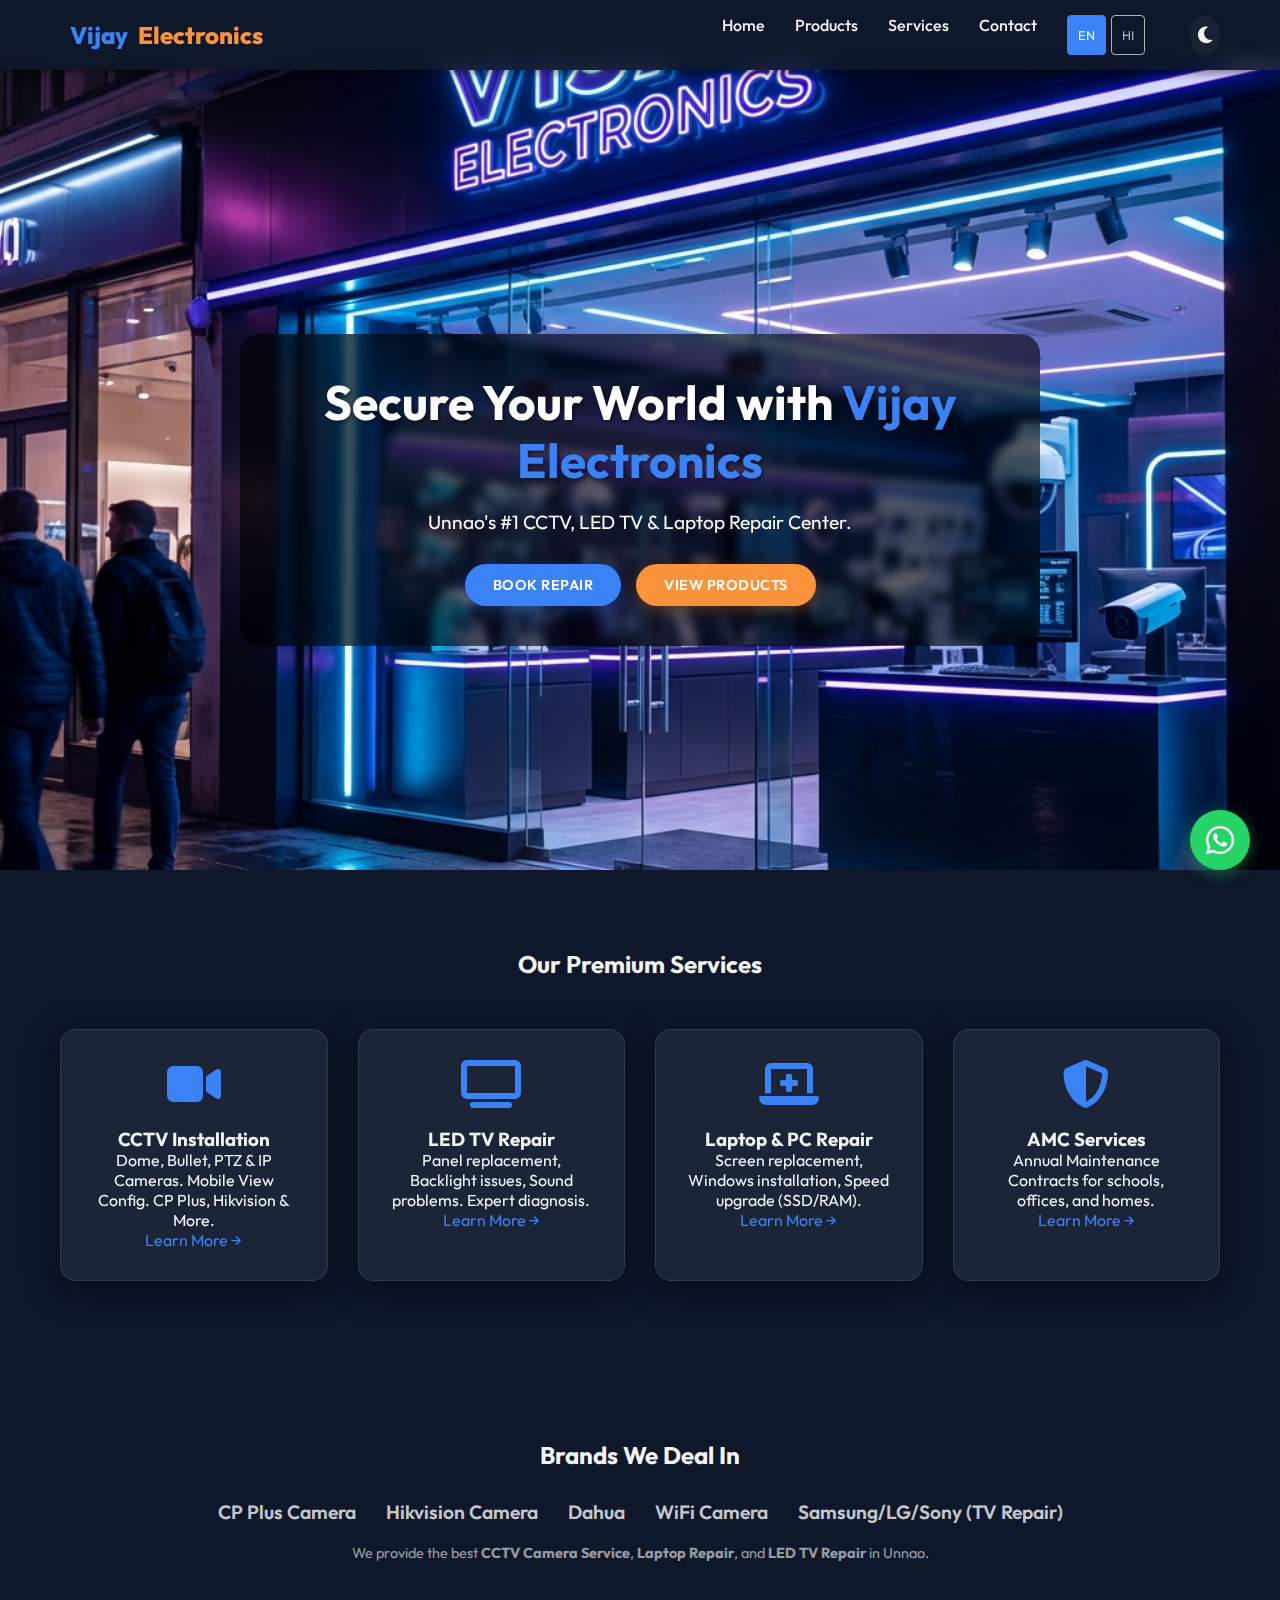
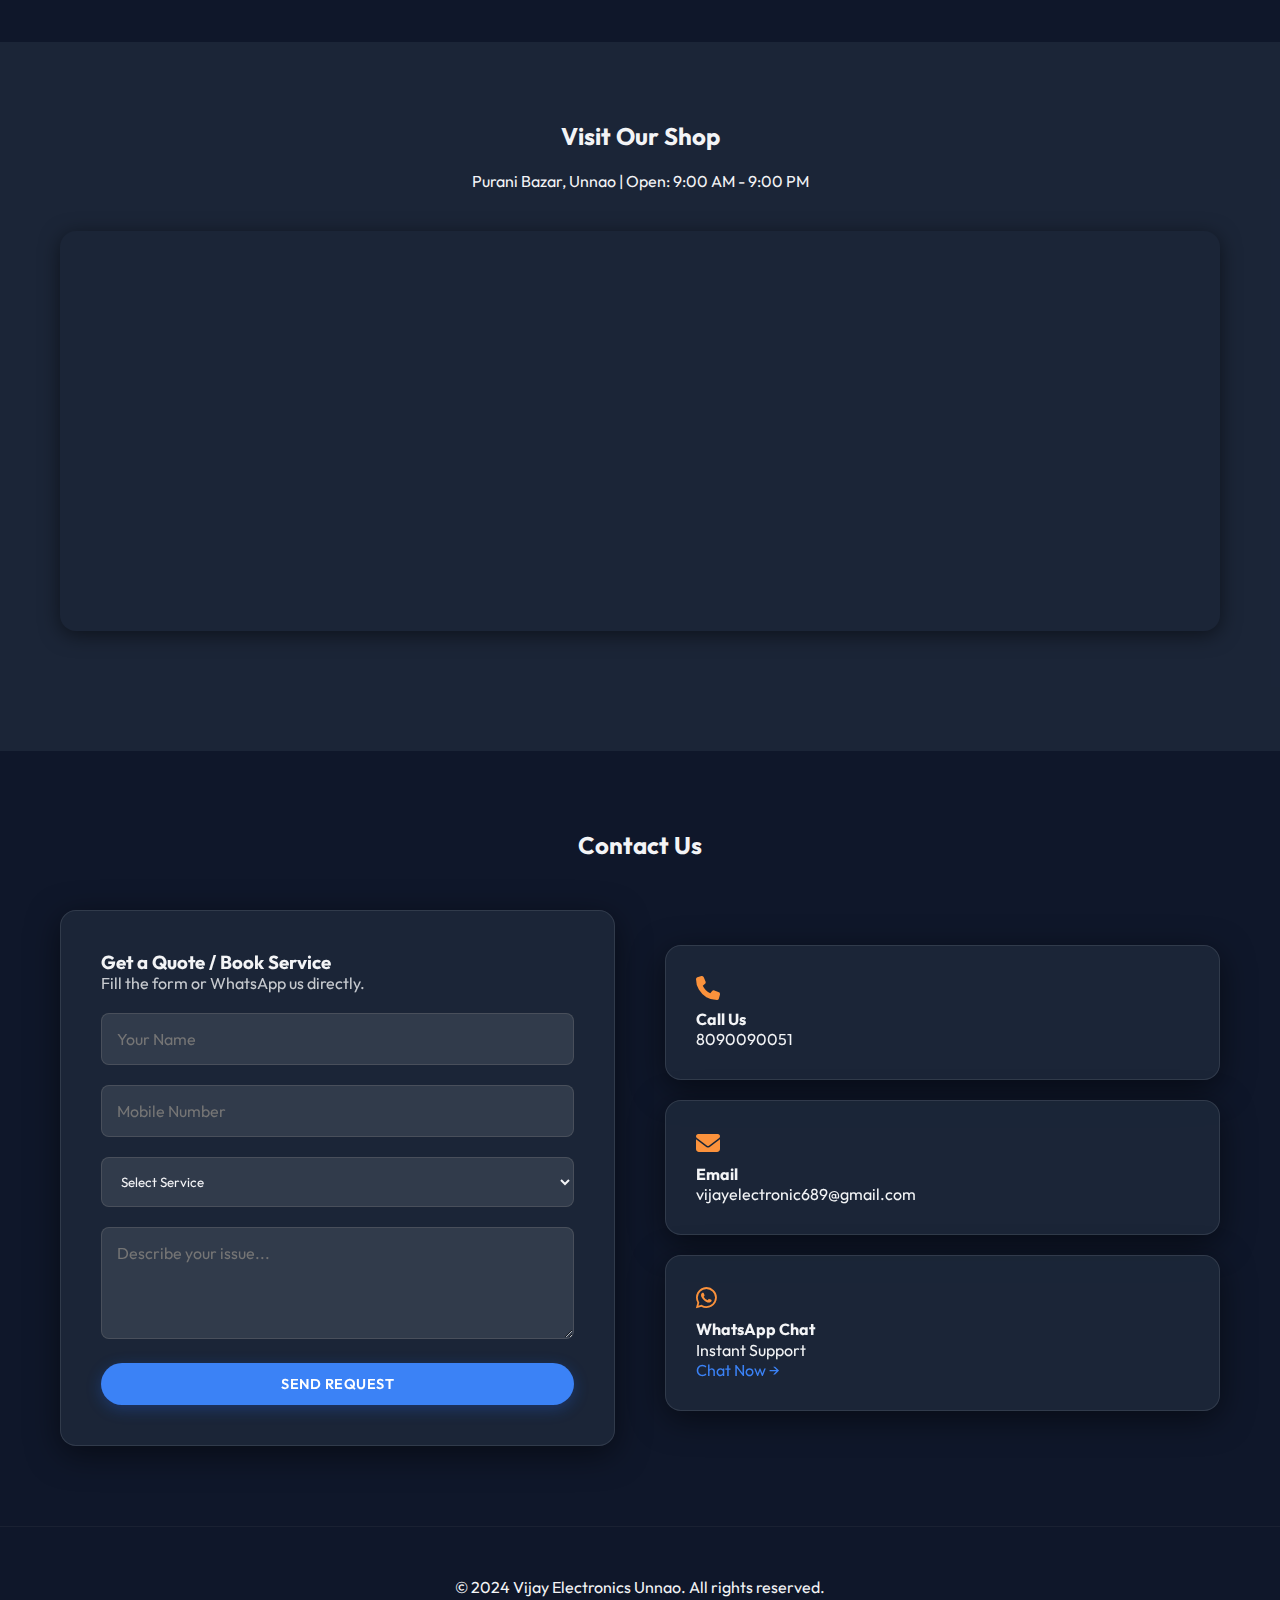
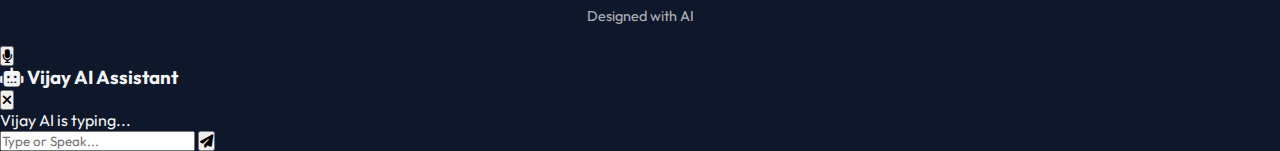
<file: index.html>
<!DOCTYPE html>
<html lang="en" data-theme="dark">

<head>
    <meta charset="UTF-8">
    <meta name="viewport" content="width=device-width, initial-scale=1.0">
    <title>Vijay Electronics Unnao | CCTV, TV & Laptop Repair Services</title>

    <!-- SEO Meta Tags -->
    <meta name="description"
        content="Vijay Electronics Unnao - Expert CCTV Installation, LED TV, Laptop & Desktop Repair. Call 8090090051. Best Service in Unnao/Kanpur.">
    <meta name="keywords"
        content="Vijay Electronics Unnao, cp plus camera, cctv camera service, hikvision camera, wifi camera, all keywords google search, LED TV Repair Unnao, Laptop Repair Unnao, Computer Service, Best CCTV Shop Unnao, Security Systems">
    <meta name="author" content="Vijay Electronics">
    <!-- Google Search Console Verification -->
    <meta name="google-site-verification" content="PASTE_YOUR_GOOGLE_CODE_HERE" />
    <meta property="og:title" content="Vijay Electronics Unnao | Complete Security & Repair Solutions">
    <meta property="og:image" content="assets/banner.png">

    <!-- Fonts & Icons -->
    <link rel="preconnect" href="https://fonts.googleapis.com">
    <link rel="preconnect" href="https://fonts.gstatic.com" crossorigin>
    <link
        href="https://fonts.googleapis.com/css2?family=Outfit:wght@300;400;600;800&family=Inter:wght@300;400;600&display=swap"
        rel="stylesheet">
    <link rel="stylesheet" href="https://cdnjs.cloudflare.com/ajax/libs/font-awesome/6.4.0/css/all.min.css">

    <!-- Styles -->
    <link rel="stylesheet" href="style.css">
    <style>
        .lang-switch {
            display: flex;
            gap: 5px;
            margin-right: 15px;
        }

        .lang-btn {
            background: none;
            border: 1px solid var(--text-color);
            color: var(--text-color);
            padding: 5px 10px;
            border-radius: 4px;
            cursor: pointer;
            font-size: 0.8rem;
            opacity: 0.7;
        }

        .lang-btn.active {
            background: var(--primary-color);
            border-color: var(--primary-color);
            color: white;
            opacity: 1;
        }
    </style>
</head>

<body>

    <!-- Navigation -->
    <nav class="navbar">
        <div class="container nav-container">
            <a href="index.html" class="logo">
                <i class="fa-solid fa-camera-cctv text-primary"></i>
                <span style="color:var(--primary-color)">Vijay</span><span
                    style="color:var(--secondary-color)">Electronics</span>
            </a>

            <ul class="nav-links" id="navLinks">
                <li><a href="index.html" data-i18n="nav_home">Home</a></li>
                <li><a href="products.html" data-i18n="nav_products">Products</a></li>
                <li><a href="services.html" data-i18n="nav_services">Services</a></li>
                <li><a href="#contact" data-i18n="nav_contact">Contact</a></li>

                <li class="lang-switch">
                    <button class="lang-btn active" data-lang="en" onclick="changeLanguage('en')">EN</button>
                    <button class="lang-btn" data-lang="hi" onclick="changeLanguage('hi')">HI</button>
                </li>

                <li class="theme-toggle" id="themeToggle"><i class="fa-solid fa-moon"></i></li>
            </ul>

            <div class="hamburger" id="hamburger">
                <span class="bar"></span>
                <span class="bar"></span>
                <span class="bar"></span>
            </div>
        </div>
    </nav>

    <!-- Hero Slider -->
    <header class="hero">
        <div class="slider">
            <!-- Slide 1 -->
            <div class="slide active" style="background-image: url('assets/banner.png');"></div>
            <!-- Slide 2 -->
            <div class="slide" style="background-image: url('assets/cctv.png');"></div>
            <!-- Slide 3 -->
            <div class="slide" style="background-image: url('assets/repair.png');"></div>
        </div>

        <div class="slide-content">
            <h2><span data-i18n="hero_title_1">Secure Your World with</span> <span class="text-primary"
                    data-i18n="hero_title_2">Vijay Electronics</span></h2>
            <p data-i18n="hero_subtitle">Unnao's #1 CCTV, LED TV & Laptop Repair Center.</p>
            <div style="display:flex; justify-content:center; gap:15px;">
                <a href="#contact" class="btn btn-primary" data-i18n="btn_book">Book Repair</a>
                <a href="products.html" class="btn btn-secondary" data-i18n="btn_view_products">View Products</a>
            </div>
        </div>
    </header>

    <!-- Essential Services -->
    <section class="section-padding">
        <div class="container">
            <h2 class="text-center" style="margin-bottom: 50px;" data-i18n="services_title">Our Premium Services</h2>

            <div class="features-grid">
                <!-- Service 1 -->
                <div class="feature-card glass">
                    <i class="fa-solid fa-video feature-icon"></i>
                    <h3 data-i18n="service_cctv_title">CCTV Installation</h3>
                    <p data-i18n="service_cctv_desc">Dome, Bullet, PTZ & IP Cameras. Mobile View Config. CP Plus,
                        Hikvision & More.</p>
                    <a href="services.html" class="text-primary" data-i18n="learn_more">Learn More &rarr;</a>
                </div>

                <!-- Service 2 -->
                <div class="feature-card glass">
                    <i class="fa-solid fa-tv feature-icon"></i>
                    <h3 data-i18n="service_tv_title">LED TV Repair</h3>
                    <p data-i18n="service_tv_desc">Panel replacement, Backlight issues, Sound problems. Expert
                        diagnosis.</p>
                    <a href="services.html" class="text-primary" data-i18n="learn_more">Learn More &rarr;</a>
                </div>

                <!-- Service 3 -->
                <div class="feature-card glass">
                    <i class="fa-solid fa-laptop-medical feature-icon"></i>
                    <h3 data-i18n="service_laptop_title">Laptop & PC Repair</h3>
                    <p data-i18n="service_laptop_desc">Screen replacement, Windows installation, Speed upgrade
                        (SSD/RAM).</p>
                    <a href="services.html" class="text-primary" data-i18n="learn_more">Learn More &rarr;</a>
                </div>

                <!-- Service 4 -->
                <div class="feature-card glass">
                    <i class="fa-solid fa-shield-halved feature-icon"></i>
                    <h3 data-i18n="service_amc_title">AMC Services</h3>
                    <p data-i18n="service_amc_desc">Annual Maintenance Contracts for schools, offices, and homes.</p>
                    <a href="services.html" class="text-primary" data-i18n="learn_more">Learn More &rarr;</a>
                </div>
            </div>
        </div>
    </section>

    <!-- Brands & Keywords SEO Section -->
    <section class="section-padding">
        <div class="container text-center">
            <h2 style="margin-bottom: 30px;">Brands We Deal In</h2>
            <div style="display: flex; justify-content: center; gap: 30px; flex-wrap: wrap; opacity: 0.8;">
                <span style="font-size: 1.2rem; font-weight: 600; color: var(--text-color);">CP Plus Camera</span>
                <span style="font-size: 1.2rem; font-weight: 600; color: var(--text-color);">Hikvision Camera</span>
                <span style="font-size: 1.2rem; font-weight: 600; color: var(--text-color);">Dahua</span>
                <span style="font-size: 1.2rem; font-weight: 600; color: var(--text-color);">WiFi Camera</span>
                <span style="font-size: 1.2rem; font-weight: 600; color: var(--text-color);">Samsung/LG/Sony (TV
                    Repair)</span>
            </div>
            <p style="margin-top: 20px; font-size: 0.9rem; opacity: 0.6;">
                We provide the best <strong>CCTV Camera Service</strong>, <strong>Laptop Repair</strong>, and
                <strong>LED TV Repair</strong> in Unnao.
            </p>
        </div>
    </section>

    <!-- Map & Location -->
    <section class="section-padding" style="background: var(--card-bg);">
        <div class="container">
            <h2 class="text-center" style="margin-bottom:20px;" data-i18n="visit_shop">Visit Our Shop</h2>
            <p class="text-center" style="margin-bottom:40px;" data-i18n="shop_address">Purani Bazar, Unnao | Open: 9:00
                AM - 9:00 PM</p>

            <div class="map-container">
                <!-- Embedding Unnao Google Map generic location as specific coordinates were not provided, centering on Unnao Purani Bazar area -->
                <iframe
                    src="https://www.google.com/maps/embed?pb=!1m18!1m12!1m3!1d14285.67963464228!2d80.4789!3d26.5416!2m3!1f0!2f0!3f0!3m2!1i1024!2i768!4f13.1!3m3!1m2!1s0x399c387b927514a3%3A0x66a6a1656515a201!2sUnnao%2C%20Uttar%20Pradesh%20209801!5e0!3m2!1sen!2sin!4v1715000000000"
                    width="100%" height="100%" style="border:0;" allowfullscreen="" loading="lazy"
                    referrerpolicy="no-referrer-when-downgrade"></iframe>
            </div>
        </div>
    </section>

    <!-- Contact Section -->
    <section id="contact" class="section-padding">
        <div class="container">
            <h2 class="text-center" style="margin-bottom:50px;" data-i18n="contact_title">Contact Us</h2>

            <div class="contact-wrapper">
                <div class="glass" style="padding:40px;">
                    <h3 data-i18n="get_quote">Get a Quote / Book Service</h3>
                    <p style="margin-bottom:20px; opacity:0.8;" data-i18n="fill_form">Fill the form or WhatsApp us
                        directly.</p>

                    <!-- Formspree Form -->
                    <form action="https://formspree.io/f/xbjnqylg" method="POST" class="contact-form">
                        <!-- Note: User needs to use their own Formspree URL. Using a placeholder or generic structure -->
                        <div class="form-group">
                            <input type="text" name="name" placeholder="Your Name" required data-i18n="form_name">
                        </div>
                        <div class="form-group">
                            <input type="tel" name="phone" placeholder="Mobile Number" required data-i18n="form_phone">
                        </div>
                        <!-- Service Selection -->
                        <div class="form-group">
                            <select name="service"
                                style="width:100%; padding:15px; background:rgba(255,255,255,0.1); border:1px solid rgba(128,128,128,0.3); border-radius:8px; color:var(--text-color);">
                                <option value="" disabled selected data-i18n="form_select">Select Service</option>
                                <option value="cctv">CCTV Installation</option>
                                <option value="tv">LED TV Repair</option>
                                <option value="laptop">Laptop/PC Repair</option>
                                <option value="other">Other</option>
                            </select>
                        </div>
                        <div class="form-group">
                            <textarea name="message" rows="4" placeholder="Describe your issue..."
                                data-i18n="form_msg"></textarea>
                        </div>
                        <button type="submit" class="btn btn-primary" data-i18n="btn_send">Send Request</button>
                    </form>
                </div>

                <div style="display:flex; flex-direction:column; justify-content:center;">
                    <div class="glass" style="padding:30px; margin-bottom:20px;">
                        <i class="fa-solid fa-phone text-secondary" style="font-size:1.5rem; margin-bottom:10px;"></i>
                        <h4 data-i18n="call_us">Call Us</h4>
                        <p><a href="tel:8090090051">8090090051</a></p>
                    </div>

                    <div class="glass" style="padding:30px; margin-bottom:20px;">
                        <i class="fa-solid fa-envelope text-secondary"
                            style="font-size:1.5rem; margin-bottom:10px;"></i>
                        <h4 data-i18n="email_us">Email</h4>
                        <p><a href="mailto:vijayelectronic689@gmail.com">vijayelectronic689@gmail.com</a></p>
                    </div>

                    <div class="glass" style="padding:30px;">
                        <i class="fa-brands fa-whatsapp text-secondary"
                            style="font-size:1.5rem; margin-bottom:10px;"></i>
                        <h4 data-i18n="whatsapp_chat">WhatsApp Chat</h4>
                        <p data-i18n="instant_support">Instant Support</p>
                        <a href="https://wa.me/918090090051?text=Hi%20Vijay%20Electronics" class="text-primary"
                            data-i18n="chat_now">Chat Now &rarr;</a>
                    </div>
                </div>
            </div>
        </div>
    </section>

    <!-- Footer -->
    <footer>
        <div class="container text-center">
            <p data-i18n="footer_rights">&copy; 2024 Vijay Electronics Unnao. All rights reserved.</p>
            <div style="margin-top:10px; font-size:0.9rem; opacity:0.7;">
                <p data-i18n="designed_ai">Designed with AI</p>
            </div>
        </div>
    </footer>

    <!-- WhatsApp Float -->
    <a href="https://wa.me/918090090051" class="whatsapp-float" target="_blank">
        <i class="fa-brands fa-whatsapp"></i>
    </a>

    <!-- Voice AI Floating Button -->
    <button id="voiceAiFloat" class="voice-ai-float" title="Ask AI Assistant">
        <i class="fa-solid fa-microphone"></i>
    </button>

    <!-- AI Chat Modal -->
    <div id="aiModal" class="ai-modal">
        <div class="ai-modal-header">
            <h3 data-i18n="ai_modal_title"><i class="fa-solid fa-robot"></i> Vijay AI Assistant</h3>
            <button id="closeAiModal" class="close-modal"><i class="fa-solid fa-xmark"></i></button>
        </div>
        <div id="aiChatBody" class="ai-chat-body">
            <!-- Messages will appear here -->
        </div>
        <div id="typingIndicator" class="typing-indicator">Vijay AI is typing...</div>
        <div class="ai-controls">
            <input type="text" id="aiInput" class="ai-input" placeholder="Type or Speak..." data-i18n="ai_placeholder">
            <button id="aiSendBtn" class="send-btn"><i class="fa-solid fa-paper-plane"></i></button>
        </div>
    </div>

    <!-- Scripts -->
    <script src="translations.js"></script>
    <script src="voice-agent.js"></script>
    <script src="script.js"></script>
</body>

</html>
</file>
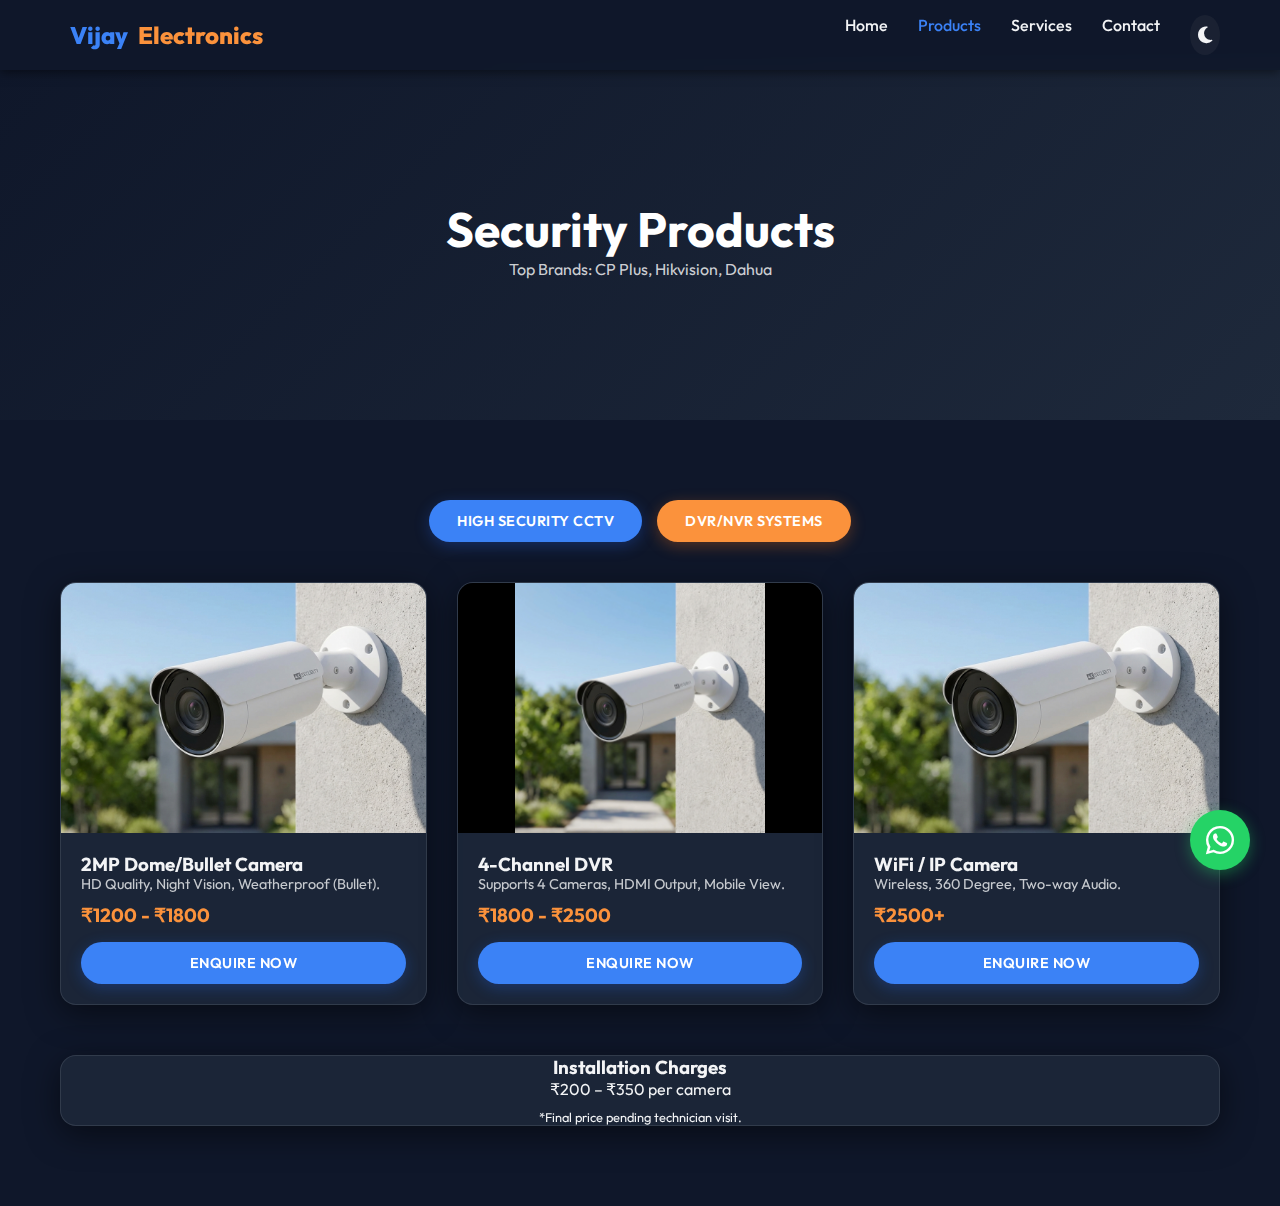
<file: products.html>
<!DOCTYPE html>
<html lang="en" data-theme="dark">

<head>
    <meta charset="UTF-8">
    <meta name="viewport" content="width=device-width, initial-scale=1.0">
    <title>Products - Vijay Electronics Unnao</title>
    <link rel="stylesheet" href="style.css">
    <link rel="stylesheet" href="https://cdnjs.cloudflare.com/ajax/libs/font-awesome/6.4.0/css/all.min.css">
    <link href="https://fonts.googleapis.com/css2?family=Outfit:wght@300;400;600;800&display=swap" rel="stylesheet">
</head>

<body>

    <nav class="navbar">
        <div class="container nav-container">
            <a href="index.html" class="logo">
                <i class="fa-solid fa-camera-cctv text-primary"></i>
                <span style="color:var(--primary-color)">Vijay</span><span
                    style="color:var(--secondary-color)">Electronics</span>
            </a>
            <ul class="nav-links" id="navLinks">
                <li><a href="index.html">Home</a></li>
                <li><a href="products.html" class="text-primary">Products</a></li>
                <li><a href="services.html">Services</a></li>
                <li><a href="index.html#contact">Contact</a></li>
                <li class="theme-toggle" id="themeToggle"><i class="fa-solid fa-moon"></i></li>
            </ul>
            <div class="hamburger" id="hamburger">
                <span class="bar"></span><span class="bar"></span><span class="bar"></span>
            </div>
        </div>
    </nav>

    <header class="hero" style="min-height: 40vh; height: 40vh; background: var(--gradient-hero);">
        <div class="container text-center" style="position:relative; z-index:2;">
            <h1 style="font-size:3rem; color:white;">Security Products</h1>
            <p style="color:rgba(255,255,255,0.8);">Top Brands: CP Plus, Hikvision, Dahua</p>
        </div>
    </header>

    <section class="section-padding">
        <div class="container">
            <!-- Filter/Category (Visual only for now) -->
            <div style="display:flex; justify-content:center; gap:15px; margin-bottom:40px; flex-wrap:wrap;">
                <button class="btn btn-primary">High Security CCTV</button>
                <button class="btn btn-secondary">DVR/NVR Systems</button>
            </div>

            <div class="products-wrapper">
                <!-- Product 1 -->
                <div class="product-card glass">
                    <div style="height:250px; overflow:hidden;">
                        <!-- Using generic image if specific not available, utilizing same asset for demo -->
                        <img src="assets/cctv.png" alt="2MP Dome Camera" class="product-img">
                    </div>
                    <div class="product-info">
                        <h3>2MP Dome/Bullet Camera</h3>
                        <p style="opacity:0.8; font-size:0.9rem;">HD Quality, Night Vision, Weatherproof (Bullet).</p>
                        <span class="price-tag">₹1200 - ₹1800</span>
                        <a href="https://wa.me/918090090051?text=I%20am%20interested%20in%202MP%20Camera"
                            class="btn btn-primary" style="margin-top:15px; width:100%; text-align:center;">Enquire
                            Now</a>
                    </div>
                </div>

                <!-- Product 2 -->
                <div class="product-card glass">
                    <div style="height:250px; overflow:hidden; background:#000;">
                        <img src="assets/cctv.png" alt="4 Channel DVR" class="product-img" style="object-fit:contain;">
                    </div>
                    <div class="product-info">
                        <h3>4-Channel DVR</h3>
                        <p style="opacity:0.8; font-size:0.9rem;">Supports 4 Cameras, HDMI Output, Mobile View.</p>
                        <span class="price-tag">₹1800 - ₹2500</span>
                        <a href="https://wa.me/918090090051?text=I%20am%20interested%20in%204%20Channel%20DVR"
                            class="btn btn-primary" style="margin-top:15px; width:100%; text-align:center;">Enquire
                            Now</a>
                    </div>
                </div>

                <!-- Product 3 -->
                <div class="product-card glass">
                    <div style="height:250px; overflow:hidden;">
                        <img src="assets/cctv.png" alt="Wireless Kit" class="product-img">
                    </div>
                    <div class="product-info">
                        <h3>WiFi / IP Camera</h3>
                        <p style="opacity:0.8; font-size:0.9rem;">Wireless, 360 Degree, Two-way Audio.</p>
                        <span class="price-tag">₹2500+</span>
                        <a href="https://wa.me/918090090051?text=I%20am%20interested%20in%20IP%20Camera"
                            class="btn btn-primary" style="margin-top:15px; width:100%; text-align:center;">Enquire
                            Now</a>
                    </div>
                </div>
            </div>

            <div style="margin-top:50px; text-align:center;" class="glass box-padding">
                <h3>Installation Charges</h3>
                <p>₹200 – ₹350 per camera</p>
                <p style="font-size:0.8rem; margin-top:10px;">*Final price pending technician visit.</p>
            </div>
        </div>
    </section>

    <!-- WhatsApp Float -->
    <a href="https://wa.me/918090090051" class="whatsapp-float" target="_blank">
        <i class="fa-brands fa-whatsapp"></i>
    </a>

    <script src="script.js"></script>
</body>

</html>
</file>
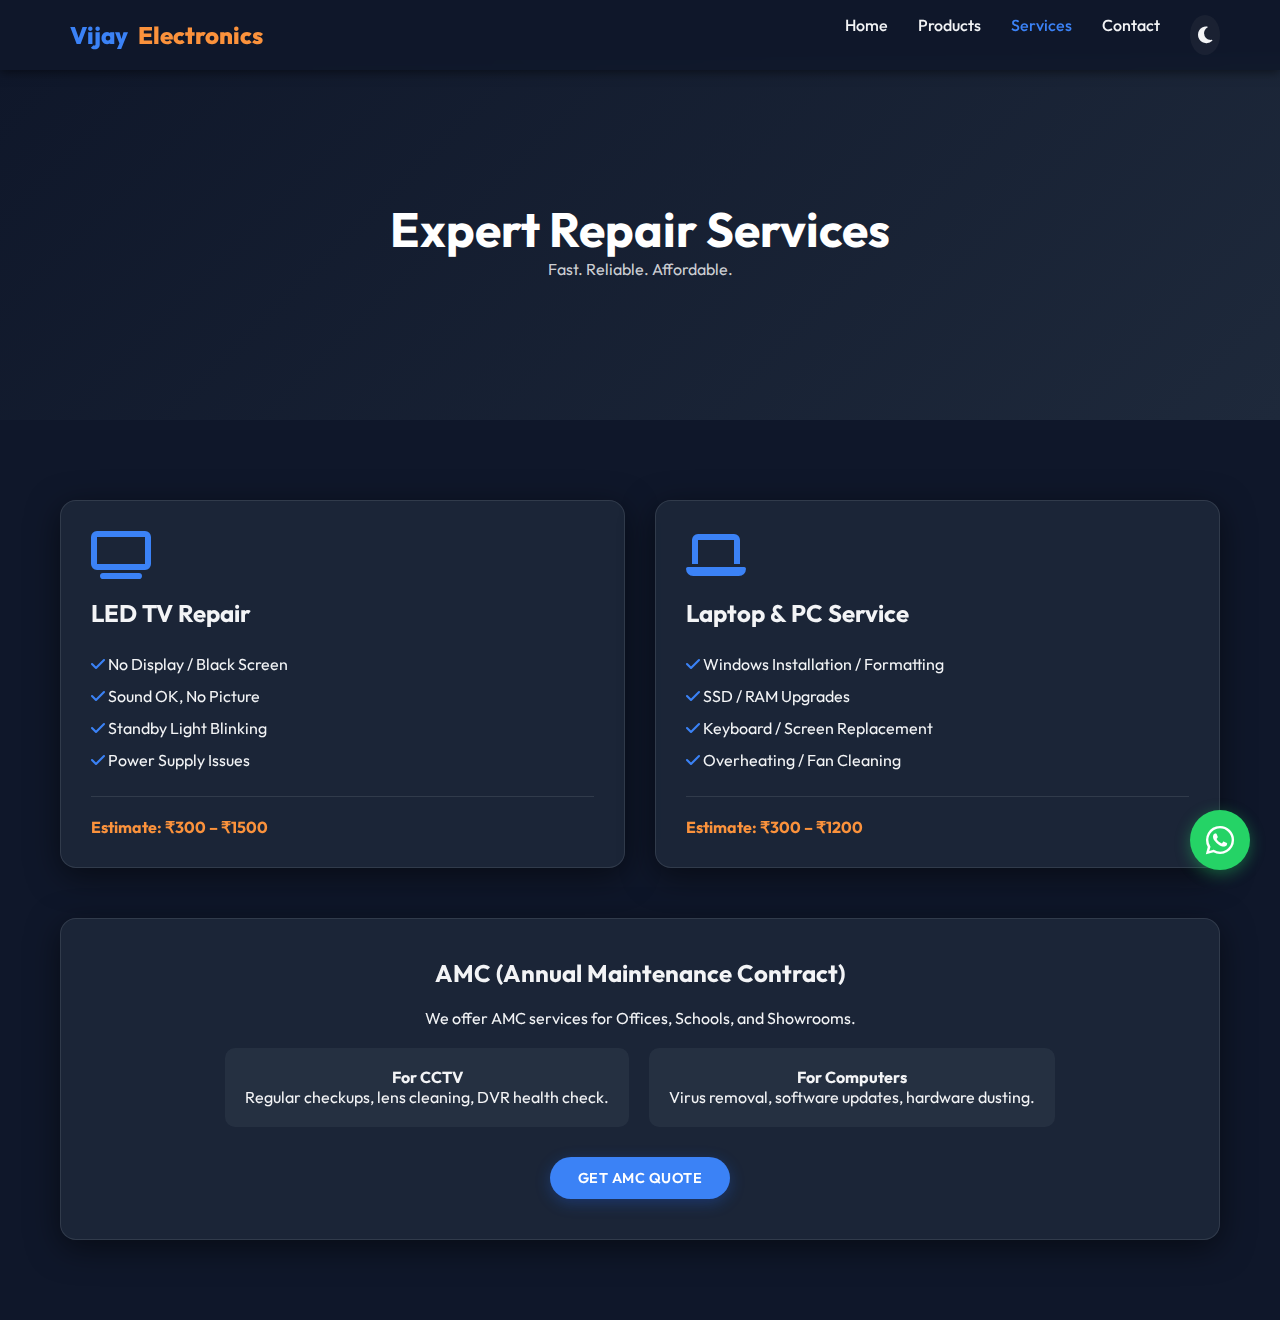
<file: services.html>
<!DOCTYPE html>
<html lang="en" data-theme="dark">

<head>
    <meta charset="UTF-8">
    <meta name="viewport" content="width=device-width, initial-scale=1.0">
    <title>Services - Vijay Electronics Unnao</title>
    <link rel="stylesheet" href="style.css">
    <link rel="stylesheet" href="https://cdnjs.cloudflare.com/ajax/libs/font-awesome/6.4.0/css/all.min.css">
    <link href="https://fonts.googleapis.com/css2?family=Outfit:wght@300;400;600;800&display=swap" rel="stylesheet">
</head>

<body>

    <nav class="navbar">
        <div class="container nav-container">
            <a href="index.html" class="logo">
                <i class="fa-solid fa-camera-cctv text-primary"></i>
                <span style="color:var(--primary-color)">Vijay</span><span
                    style="color:var(--secondary-color)">Electronics</span>
            </a>
            <ul class="nav-links" id="navLinks">
                <li><a href="index.html">Home</a></li>
                <li><a href="products.html">Products</a></li>
                <li><a href="services.html" class="text-primary">Services</a></li>
                <li><a href="index.html#contact">Contact</a></li>
                <li class="theme-toggle" id="themeToggle"><i class="fa-solid fa-moon"></i></li>
            </ul>
            <div class="hamburger" id="hamburger">
                <span class="bar"></span><span class="bar"></span><span class="bar"></span>
            </div>
        </div>
    </nav>

    <header class="hero" style="min-height: 40vh; height: 40vh; background: var(--gradient-hero);">
        <div class="container text-center" style="position:relative; z-index:2;">
            <h1 style="font-size:3rem; color:white;">Expert Repair Services</h1>
            <p style="color:rgba(255,255,255,0.8);">Fast. Reliable. Affordable.</p>
        </div>
    </header>

    <section class="section-padding">
        <div class="container">

            <div class="features-grid">
                <!-- TV Service -->
                <div class="feature-card glass" style="text-align:left;">
                    <i class="fa-solid fa-tv feature-icon"></i>
                    <h2>LED TV Repair</h2>
                    <ul style="list-style:none; margin-top:20px; line-height:2;">
                        <li><i class="fa-solid fa-check text-primary"></i> No Display / Black Screen</li>
                        <li><i class="fa-solid fa-check text-primary"></i> Sound OK, No Picture</li>
                        <li><i class="fa-solid fa-check text-primary"></i> Standby Light Blinking</li>
                        <li><i class="fa-solid fa-check text-primary"></i> Power Supply Issues</li>
                    </ul>
                    <div style="margin-top:20px; padding-top:20px; border-top:1px solid rgba(255,255,255,0.1);">
                        <p class="text-secondary" style="font-weight:700;">Estimate: ₹300 – ₹1500</p>
                    </div>
                </div>

                <!-- Laptop Service -->
                <div class="feature-card glass" style="text-align:left;">
                    <i class="fa-solid fa-laptop feature-icon"></i>
                    <h2>Laptop & PC Service</h2>
                    <ul style="list-style:none; margin-top:20px; line-height:2;">
                        <li><i class="fa-solid fa-check text-primary"></i> Windows Installation / Formatting</li>
                        <li><i class="fa-solid fa-check text-primary"></i> SSD / RAM Upgrades</li>
                        <li><i class="fa-solid fa-check text-primary"></i> Keyboard / Screen Replacement</li>
                        <li><i class="fa-solid fa-check text-primary"></i> Overheating / Fan Cleaning</li>
                    </ul>
                    <div style="margin-top:20px; padding-top:20px; border-top:1px solid rgba(255,255,255,0.1);">
                        <p class="text-secondary" style="font-weight:700;">Estimate: ₹300 – ₹1200</p>
                    </div>
                </div>
            </div>

            <div class="glass" style="margin-top:50px; padding:40px; text-align:center;">
                <h2>AMC (Annual Maintenance Contract)</h2>
                <p style="margin:20px 0;">We offer AMC services for Offices, Schools, and Showrooms.</p>
                <div style="display:flex; justify-content:center; gap:20px; flex-wrap:wrap;">
                    <div style="background:rgba(255,255,255,0.05); padding:20px; border-radius:10px;">
                        <h4>For CCTV</h4>
                        <p>Regular checkups, lens cleaning, DVR health check.</p>
                    </div>
                    <div style="background:rgba(255,255,255,0.05); padding:20px; border-radius:10px;">
                        <h4>For Computers</h4>
                        <p>Virus removal, software updates, hardware dusting.</p>
                    </div>
                </div>
                <a href="index.html#contact" class="btn btn-primary" style="margin-top:30px;">Get AMC Quote</a>
            </div>

        </div>
    </section>

    <!-- WhatsApp Float -->
    <a href="https://wa.me/918090090051" class="whatsapp-float" target="_blank">
        <i class="fa-brands fa-whatsapp"></i>
    </a>

    <script src="script.js"></script>
</body>

</html>
</file>
<file: style.css>
/* Global Styles & Variables */
:root {
    --primary-color: #2563eb;
    --secondary-color: #f97316;
    --accent-color: #06b6d4;
    --bg-color: #ffffff;
    --text-color: #1f2937;
    --card-bg: rgba(255, 255, 255, 0.9);
    --nav-bg: rgba(255, 255, 255, 0.85);
    --shadow-color: rgba(0, 0, 0, 0.1);
    --gradient-hero: linear-gradient(135deg, #2563eb, #06b6d4);
}

[data-theme="dark"] {
    --primary-color: #3b82f6;
    --secondary-color: #fb923c;
    --accent-color: #22d3ee;
    --bg-color: #0f172a;
    --text-color: #f3f4f6;
    --card-bg: rgba(30, 41, 59, 0.8);
    --nav-bg: rgba(15, 23, 42, 0.85);
    --shadow-color: rgba(0, 0, 0, 0.5);
    --gradient-hero: linear-gradient(135deg, #0f172a, #1e293b);
}

* {
    margin: 0;
    padding: 0;
    box-sizing: border-box;
    font-family: 'Outfit', 'Inter', sans-serif;
    scroll-behavior: smooth;
}

body {
    background-color: var(--bg-color);
    color: var(--text-color);
    transition: background-color 0.3s, color 0.3s;
    overflow-x: hidden;
}

/* Typography */
h1, h2, h3, h4, h5, h6 {
    font-weight: 700;
    line-height: 1.2;
}

a {
    text-decoration: none;
    color: inherit;
    transition: 0.3s;
}

/* Utilities */
.container {
    max-width: 1200px;
    margin: 0 auto;
    padding: 0 20px;
}

.section-padding {
    padding: 80px 0;
}

.text-center { text-align: center; }
.text-primary { color: var(--primary-color); }
.text-secondary { color: var(--secondary-color); }

.btn {
    display: inline-block;
    padding: 12px 28px;
    border-radius: 50px;
    font-weight: 600;
    cursor: pointer;
    border: none;
    transition: transform 0.2s, box-shadow 0.2s;
    text-transform: uppercase;
    font-size: 0.9rem;
    letter-spacing: 0.5px;
}

.btn-primary {
    background: var(--primary-color);
    color: white;
    box-shadow: 0 4px 15px rgba(37, 99, 235, 0.3);
}

.btn-primary:hover {
    transform: translateY(-2px);
    box-shadow: 0 6px 20px rgba(37, 99, 235, 0.4);
    background: var(--accent-color);
}

.btn-secondary {
    background: var(--secondary-color);
    color: white;
    box-shadow: 0 4px 15px rgba(249, 115, 22, 0.3);
}

.btn-secondary:hover {
    transform: translateY(-2px);
    background: #ea580c;
}

/* Glassmorphism */
.glass {
    background: var(--card-bg);
    backdrop-filter: blur(12px);
    -webkit-backdrop-filter: blur(12px);
    border: 1px solid rgba(255, 255, 255, 0.1);
    border-radius: 16px;
    box-shadow: 0 8px 32px 0 var(--shadow-color);
}

/* Navigation */
.navbar {
    position: fixed;
    top: 0;
    left: 0;
    width: 100%;
    z-index: 1000;
    padding: 15px 0;
    background: var(--nav-bg);
    backdrop-filter: blur(10px);
    box-shadow: 0 2px 10px var(--shadow-color);
}

.nav-container {
    display: flex;
    justify-content: space-between;
    align-items: center;
}

.logo {
    font-size: 1.5rem;
    font-weight: 800;
    color: var(--primary-color);
    display: flex;
    align-items: center;
    gap: 10px;
}

.nav-links {
    display: flex;
    gap: 30px;
    list-style: none;
}

.nav-links li a {
    font-weight: 500;
    position: relative;
}

.nav-links li a::after {
    content: '';
    position: absolute;
    width: 0;
    height: 2px;
    bottom: -5px;
    left: 0;
    background-color: var(--secondary-color);
    transition: width 0.3s;
}

.nav-links li a:hover::after {
    width: 100%;
}

.theme-toggle {
    cursor: pointer;
    font-size: 1.2rem;
    padding: 8px;
    border-radius: 50%;
    background: rgba(128, 128, 128, 0.1);
}

.hamburger {
    display: none;
    cursor: pointer;
    flex-direction: column;
    gap: 5px;
}

.bar {
    width: 25px;
    height: 3px;
    background-color: var(--text-color);
    transition: 0.3s;
}

/* Hero Section / Auto Slider */
.hero {
    position: relative;
    height: 90vh;
    display: flex;
    align-items: center;
    justify-content: center;
    background: var(--bg-color);
    overflow: hidden;
    margin-top: 60px;
}

.slider {
    position: absolute;
    top: 0;
    left: 0;
    width: 100%;
    height: 100%;
}

.slide {
    position: absolute;
    top: 0;
    left: 0;
    width: 100%;
    height: 100%;
    opacity: 0;
    transition: opacity 1s ease-in-out;
    background-size: cover;
    background-position: center;
}

.slide.active { opacity: 1; }

.slide-content {
    position: relative;
    z-index: 2;
    text-align: center;
    max-width: 800px;
    padding: 40px;
    background: rgba(0, 0, 0, 0.6); /* Always dark overlay for text readability */
    border-radius: 20px;
    backdrop-filter: blur(5px);
    color: white;
    margin-top: 50px;
    animation: fadeInUp 1s ease-out;
}

.slide-content h2 {
    font-size: 3rem;
    margin-bottom: 20px;
    text-shadow: 2px 2px 4px rgba(0,0,0,0.5);
}

.slide-content p {
    font-size: 1.2rem;
    margin-bottom: 30px;
}

/* Features / Icons */
.features-grid {
    display: grid;
    grid-template-columns: repeat(auto-fit, minmax(250px, 1fr));
    gap: 30px;
}

.feature-card {
    padding: 30px;
    text-align: center;
    transition: transform 0.3s;
}

.feature-card:hover {
    transform: translateY(-10px);
}

.feature-icon {
    font-size: 3rem;
    color: var(--primary-color);
    margin-bottom: 20px;
}

/* Products Section */
.products-wrapper {
    display: grid;
    grid-template-columns: repeat(auto-fit, minmax(300px, 1fr));
    gap: 30px;
}

.product-card {
    overflow: hidden;
}

.product-img {
    height: 250px;
    width: 100%;
    object-fit: cover;
    transition: transform 0.5s;
}

.product-card:hover .product-img {
    transform: scale(1.1);
}

.product-info {
    padding: 20px;
}

.price-tag {
    font-size: 1.2rem;
    font-weight: 700;
    color: var(--secondary-color);
    margin-top: 10px;
    display: block;
}

/* Map Section */
.map-container {
    width: 100%;
    height: 400px;
    border-radius: 16px;
    overflow: hidden;
    margin-bottom: 40px;
    box-shadow: 0 4px 20px var(--shadow-color);
}

/* Contact Form */
.contact-wrapper {
    display: grid;
    grid-template-columns: 1fr 1fr;
    gap: 50px;
}

.contact-form {
    display: flex;
    flex-direction: column;
    gap: 20px;
}

.form-group input, .form-group textarea {
    width: 100%;
    padding: 15px;
    border-radius: 8px;
    border: 1px solid rgba(128, 128, 128, 0.3);
    background: rgba(255, 255, 255, 0.1);
    color: var(--text-color);
    font-size: 1rem;
}

.form-group input:focus, .form-group textarea:focus {
    outline: none;
    border-color: var(--primary-color);
}

/* WhatsApp Float */
.whatsapp-float {
    position: fixed;
    bottom: 30px;
    right: 30px;
    background-color: #25d366;
    color: white;
    width: 60px;
    height: 60px;
    border-radius: 50%;
    display: flex;
    justify-content: center;
    align-items: center;
    font-size: 2rem;
    box-shadow: 0 4px 15px rgba(37, 211, 102, 0.4);
    z-index: 2000;
    transition: transform 0.3s;
    animation: pulse 2s infinite;
}

.whatsapp-float:hover {
    transform: scale(1.1);
}

/* Footer */
footer {
    background: var(--bg-color);
    padding: 50px 0 20px;
    border-top: 1px solid rgba(128, 128, 128, 0.1);
}

/* Animations */
@keyframes fadeInUp {
    from {
        opacity: 0;
        transform: translateY(30px);
    }
    to {
        opacity: 1;
        transform: translateY(0);
    }
}

@keyframes pulse {
    0% { box-shadow: 0 0 0 0 rgba(37, 211, 102, 0.7); }
    70% { box-shadow: 0 0 0 15px rgba(37, 211, 102, 0); }
    100% { box-shadow: 0 0 0 0 rgba(37, 211, 102, 0); }
}

/* Mobile Responsive */
@media (max-width: 768px) {
    .nav-links {
        display: none;
        position: absolute;
        top: 60px;
        right: 0;
        width: 100%;
        background: var(--nav-bg);
        flex-direction: column;
        padding: 20px;
        text-align: center;
        backdrop-filter: blur(15px);
    }

    .nav-links.active {
        display: flex;
    }

    .hamburger {
        display: flex;
    }

    .contact-wrapper {
        grid-template-columns: 1fr;
    }

    .slide-content h2 {
        font-size: 2rem;
    }
    
    .hero {
        height: 70vh;
    }
}
/ *   V o i c e   A I   A g e n t   U I   * /  
  
 / *   M i c   F l o a t i n g   B u t t o n   ( L e f t   B o t t o m )   * /  
 . v o i c e - a i - f l o a t   {  
         p o s i t i o n :   f i x e d ;  
         b o t t o m :   3 0 p x ;  
         l e f t :   3 0 p x ;  
         b a c k g r o u n d - c o l o r :   v a r ( - - p r i m a r y - c o l o r ) ;  
         c o l o r :   w h i t e ;  
         w i d t h :   6 0 p x ;  
         h e i g h t :   6 0 p x ;  
         b o r d e r - r a d i u s :   5 0 % ;  
         d i s p l a y :   f l e x ;  
         j u s t i f y - c o n t e n t :   c e n t e r ;  
         a l i g n - i t e m s :   c e n t e r ;  
         f o n t - s i z e :   1 . 8 r e m ;  
         b o x - s h a d o w :   0   4 p x   1 5 p x   r g b a ( 3 7 ,   9 9 ,   2 3 5 ,   0 . 4 ) ;  
         z - i n d e x :   2 0 0 0 ;  
         t r a n s i t i o n :   t r a n s f o r m   0 . 3 s ;  
         c u r s o r :   p o i n t e r ;  
         b o r d e r :   n o n e ;  
         o u t l i n e :   n o n e ;  
 }  
  
 . v o i c e - a i - f l o a t : h o v e r   {  
         t r a n s f o r m :   s c a l e ( 1 . 1 ) ;  
         b a c k g r o u n d - c o l o r :   v a r ( - - a c c e n t - c o l o r ) ;  
 }  
  
 . v o i c e - a i - f l o a t . l i s t e n i n g   {  
         a n i m a t i o n :   m i c - p u l s e   1 . 5 s   i n f i n i t e ;  
         b a c k g r o u n d - c o l o r :   # e f 4 4 4 4 ;   / *   R e d   w h e n   l i s t e n i n g   * /  
 }  
  
 @ k e y f r a m e s   m i c - p u l s e   {  
         0 %   {   b o x - s h a d o w :   0   0   0   0   r g b a ( 2 3 9 ,   6 8 ,   6 8 ,   0 . 7 ) ;   }  
         7 0 %   {   b o x - s h a d o w :   0   0   0   2 0 p x   r g b a ( 2 3 9 ,   6 8 ,   6 8 ,   0 ) ;   }  
         1 0 0 %   {   b o x - s h a d o w :   0   0   0   0   r g b a ( 2 3 9 ,   6 8 ,   6 8 ,   0 ) ;   }  
 }  
  
 / *   C h a t   M o d a l   * /  
 . a i - m o d a l   {  
         d i s p l a y :   n o n e ;  
         p o s i t i o n :   f i x e d ;  
         b o t t o m :   1 0 0 p x ;  
         l e f t :   3 0 p x ;  
         w i d t h :   3 5 0 p x ;  
         m a x - w i d t h :   8 5 v w ;  
         h e i g h t :   5 0 0 p x ;  
         b a c k g r o u n d :   v a r ( - - c a r d - b g ) ;  
         b a c k d r o p - f i l t e r :   b l u r ( 1 5 p x ) ;  
         - w e b k i t - b a c k d r o p - f i l t e r :   b l u r ( 1 5 p x ) ;  
         b o r d e r :   1 p x   s o l i d   r g b a ( 2 5 5 ,   2 5 5 ,   2 5 5 ,   0 . 2 ) ;  
         b o r d e r - r a d i u s :   2 0 p x ;  
         b o x - s h a d o w :   0   1 0 p x   4 0 p x   r g b a ( 0 ,   0 ,   0 ,   0 . 3 ) ;  
         z - i n d e x :   2 0 0 1 ;  
         f l e x - d i r e c t i o n :   c o l u m n ;  
         o v e r f l o w :   h i d d e n ;  
         a n i m a t i o n :   s l i d e U p   0 . 3 s   e a s e - o u t ;  
 }  
  
 . a i - m o d a l - h e a d e r   {  
         b a c k g r o u n d :   v a r ( - - p r i m a r y - c o l o r ) ;  
         c o l o r :   w h i t e ;  
         p a d d i n g :   1 5 p x ;  
         d i s p l a y :   f l e x ;  
         j u s t i f y - c o n t e n t :   s p a c e - b e t w e e n ;  
         a l i g n - i t e m s :   c e n t e r ;  
 }  
  
 . a i - m o d a l - h e a d e r   h 3   {  
         f o n t - s i z e :   1 . 1 r e m ;  
         m a r g i n :   0 ;  
         d i s p l a y :   f l e x ;  
         a l i g n - i t e m s :   c e n t e r ;  
         g a p :   8 p x ;  
 }  
  
 . c l o s e - m o d a l   {  
         b a c k g r o u n d :   n o n e ;  
         b o r d e r :   n o n e ;  
         c o l o r :   w h i t e ;  
         f o n t - s i z e :   1 . 2 r e m ;  
         c u r s o r :   p o i n t e r ;  
         o p a c i t y :   0 . 8 ;  
 }  
  
 . c l o s e - m o d a l : h o v e r   {   o p a c i t y :   1 ;   }  
  
 . a i - c h a t - b o d y   {  
         f l e x :   1 ;  
         p a d d i n g :   1 5 p x ;  
         o v e r f l o w - y :   a u t o ;  
         d i s p l a y :   f l e x ;  
         f l e x - d i r e c t i o n :   c o l u m n ;  
         g a p :   1 5 p x ;  
 }  
  
 / *   C h a t   B u b b l e s   * /  
 . m e s s a g e   {  
         m a x - w i d t h :   8 0 % ;  
         p a d d i n g :   1 0 p x   1 5 p x ;  
         b o r d e r - r a d i u s :   1 2 p x ;  
         f o n t - s i z e :   0 . 9 5 r e m ;  
         l i n e - h e i g h t :   1 . 4 ;  
         w o r d - w r a p :   b r e a k - w o r d ;  
 }  
  
 . m e s s a g e . b o t   {  
         a l i g n - s e l f :   f l e x - s t a r t ;  
         b a c k g r o u n d :   r g b a ( 1 2 8 ,   1 2 8 ,   1 2 8 ,   0 . 1 ) ;  
         c o l o r :   v a r ( - - t e x t - c o l o r ) ;  
         b o r d e r - b o t t o m - l e f t - r a d i u s :   2 p x ;  
         b o r d e r :   1 p x   s o l i d   r g b a ( 1 2 8 ,   1 2 8 ,   1 2 8 ,   0 . 2 ) ;  
 }  
  
 . m e s s a g e . u s e r   {  
         a l i g n - s e l f :   f l e x - e n d ;  
         b a c k g r o u n d :   v a r ( - - p r i m a r y - c o l o r ) ;  
         c o l o r :   w h i t e ;  
         b o r d e r - b o t t o m - r i g h t - r a d i u s :   2 p x ;  
 }  
  
 . t y p i n g - i n d i c a t o r   {  
         f o n t - s i z e :   0 . 8 r e m ;  
         c o l o r :   v a r ( - - t e x t - c o l o r ) ;  
         o p a c i t y :   0 . 6 ;  
         m a r g i n - l e f t :   1 0 p x ;  
         d i s p l a y :   n o n e ;  
 }  
  
 / *   C o n t r o l s   * /  
 . a i - c o n t r o l s   {  
         p a d d i n g :   1 5 p x ;  
         b o r d e r - t o p :   1 p x   s o l i d   r g b a ( 1 2 8 ,   1 2 8 ,   1 2 8 ,   0 . 1 ) ;  
         d i s p l a y :   f l e x ;  
         g a p :   1 0 p x ;  
 }  
  
 . a i - i n p u t   {  
         f l e x :   1 ;  
         p a d d i n g :   1 0 p x ;  
         b o r d e r - r a d i u s :   2 0 p x ;  
         b o r d e r :   1 p x   s o l i d   r g b a ( 1 2 8 ,   1 2 8 ,   1 2 8 ,   0 . 3 ) ;  
         b a c k g r o u n d :   r g b a ( 2 5 5 ,   2 5 5 ,   2 5 5 ,   0 . 1 ) ;  
         c o l o r :   v a r ( - - t e x t - c o l o r ) ;  
         o u t l i n e :   n o n e ;  
 }  
  
 . s e n d - b t n   {  
         b a c k g r o u n d :   v a r ( - - s e c o n d a r y - c o l o r ) ;  
         c o l o r :   w h i t e ;  
         b o r d e r :   n o n e ;  
         w i d t h :   4 0 p x ;  
         h e i g h t :   4 0 p x ;  
         b o r d e r - r a d i u s :   5 0 % ;  
         c u r s o r :   p o i n t e r ;  
         d i s p l a y :   f l e x ;  
         a l i g n - i t e m s :   c e n t e r ;  
         j u s t i f y - c o n t e n t :   c e n t e r ;  
 }  
  
 @ k e y f r a m e s   s l i d e U p   {  
         f r o m   {   o p a c i t y :   0 ;   t r a n s f o r m :   t r a n s l a t e Y ( 2 0 p x ) ;   }  
         t o   {   o p a c i t y :   1 ;   t r a n s f o r m :   t r a n s l a t e Y ( 0 ) ;   }  
 }  
  
 @ m e d i a   ( m a x - w i d t h :   4 8 0 p x )   {  
         . a i - m o d a l   {  
                 b o t t o m :   0 ;  
                 l e f t :   0 ;  
                 w i d t h :   1 0 0 % ;  
                 h e i g h t :   6 0 v h ;  
                 b o r d e r - r a d i u s :   2 0 p x   2 0 p x   0   0 ;  
         }  
         . v o i c e - a i - f l o a t   {  
                 b o t t o m :   9 0 p x ;  
                 l e f t :   2 0 p x ;  
         }  
 }  
 
</file>
